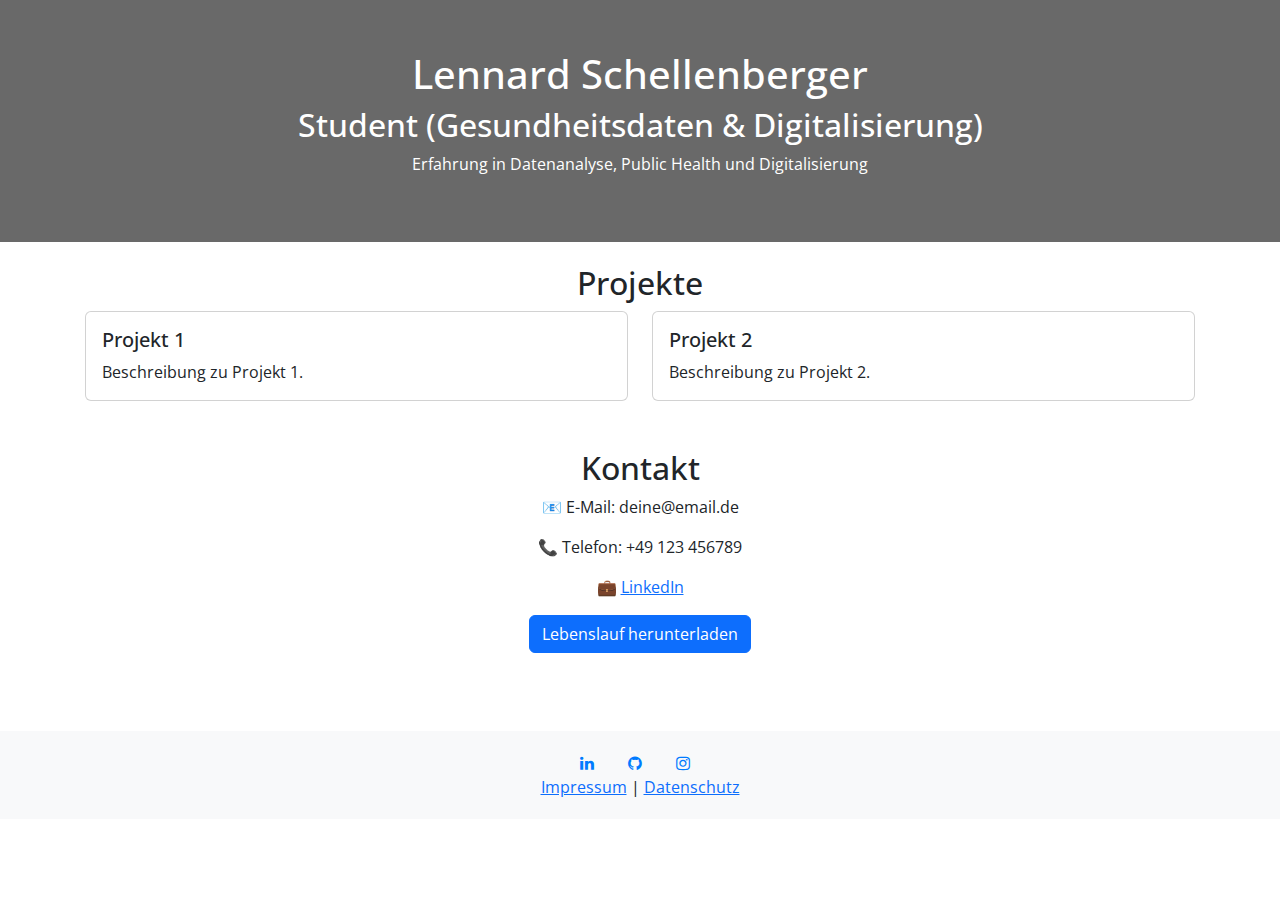
<file: index.html>
<!DOCTYPE html>
<html lang="de">

<head>
  <meta charset="UTF-8">
  <meta name="viewport" content="width=device-width, initial-scale=1">
  <title>Lennard Schellenberger</title>
  <meta name="keywords" content="HTML, CSS, Bootstrap">
  <meta name="description" content="Website über Lennard Schellenberger">
  <meta name="author" content="Lennard Schellenberger">
  <link rel="stylesheet" href="https://cdn.jsdelivr.net/npm/bootstrap@5.3.2/dist/css/bootstrap.min.css">
  <link rel="stylesheet" href="https://cdnjs.cloudflare.com/ajax/libs/font-awesome/4.7.0/css/font-awesome.min.css">
  <link href="https://fonts.googleapis.com/css2?family=Open+Sans:wght@300;400;600&display=swap" rel="stylesheet">
  <link rel="stylesheet" href="styles/index.css">
</head>

<body>
  <!-- Navigation -->
  <nav class="navbar navbar-expand-lg navbar-dark bg-dark">
    <div class="container">
      <a class="navbar-brand" href="#">Lennard Schellenberger</a>
      <button class="navbar-toggler" type="button" data-bs-toggle="collapse" data-bs-target="#navbarNav">
        <span class="navbar-toggler-icon"></span>
      </button>
      <div class="collapse navbar-collapse" id="navbarNav">
        <ul class="navbar-nav ms-auto">
          <li class="nav-item"><a class="nav-link" href="#skills">Kenntnisse</a></li>
          <li class="nav-item"><a class="nav-link" href="#projects">Projekte</a></li>
          <li class="nav-item"><a class="nav-link" href="#contact">Kontakt</a></li>
        </ul>
      </div>
    </div>
  </nav>

  <!-- Header -->
  <header>
    <!-- <img src=data\lennardschellenberger-weitbild.jpg alt="Lennard Schellenberger Profilbild" style="width: 100%"> -->
    <h1>Lennard Schellenberger</h1>
    <h2>Student (Gesundheitsdaten & Digitalisierung)</h2>
    <p>Erfahrung in Datenanalyse, Public Health und Digitalisierung</p>
  </header>

  <!-- main content -->
  <div class="container">
    <section id="skills" class="mb-5">
      <h2 class="text-center">Kenntnisse</h2>
      <div class="row text-center">
        <div class="col-md-4">🔹 HTML</div>
        <div class="col-md-4">🔹 CSS</div>
        <div class="col-md-4">🔹 Erste Hilfe</div>
      </div>
    </section>

    <section id="projects" class="mb-5">
      <h2 class="text-center">Projekte</h2>
      <div class="row">
        <div class="col-md-6">
          <div class="card">
            <div class="card-body">
              <h5 class="card-title">Projekt 1</h5>
              <p class="card-text">Beschreibung zu Projekt 1.</p>
            </div>
          </div>
        </div>
        <div class="col-md-6">
          <div class="card">
            <div class="card-body">
              <h5 class="card-title">Projekt 2</h5>
              <p class="card-text">Beschreibung zu Projekt 2.</p>
            </div>
          </div>
        </div>
      </div>
    </section>

    <section id="contact" class="mb-5">
      <h2 class="text-center">Kontakt</h2>
      <p class="text-center">📧 E-Mail: deine@email.de</p>
      <p class="text-center">📞 Telefon: +49 123 456789</p>
      <p class="text-center">💼 <a href="https://www.linkedin.com/in/lennardschellenberger/">LinkedIn</a></p>
      <div class="text-center">
        <a href="dein-lebenslauf.pdf" class="btn btn-primary" download>Lebenslauf herunterladen</a>
      </div>
    </section>
  </div>

  <!-- Footer -->
  <footer>
    <a href="https://www.linkedin.com/in/lennard-schellenberger-0604a9241/" class="fa fa-linkedin social-media"></a>
    <a href="https://github.com/lennardschellenberger" class="fa fa-github social-media"></a>
    <a href="https://www.instagram.com/lennard_schellenberger/" class="fa fa-instagram social-media"></a>
    <br>
    <a href="./pages/impressum.html">Impressum</a> | <a href="./pages/datenschutz.html">Datenschutz</a>
  </footer>

  <script src="https://cdn.jsdelivr.net/npm/bootstrap@5.3.2/dist/js/bootstrap.bundle.min.js"></script>
</body>

</html>
</file>
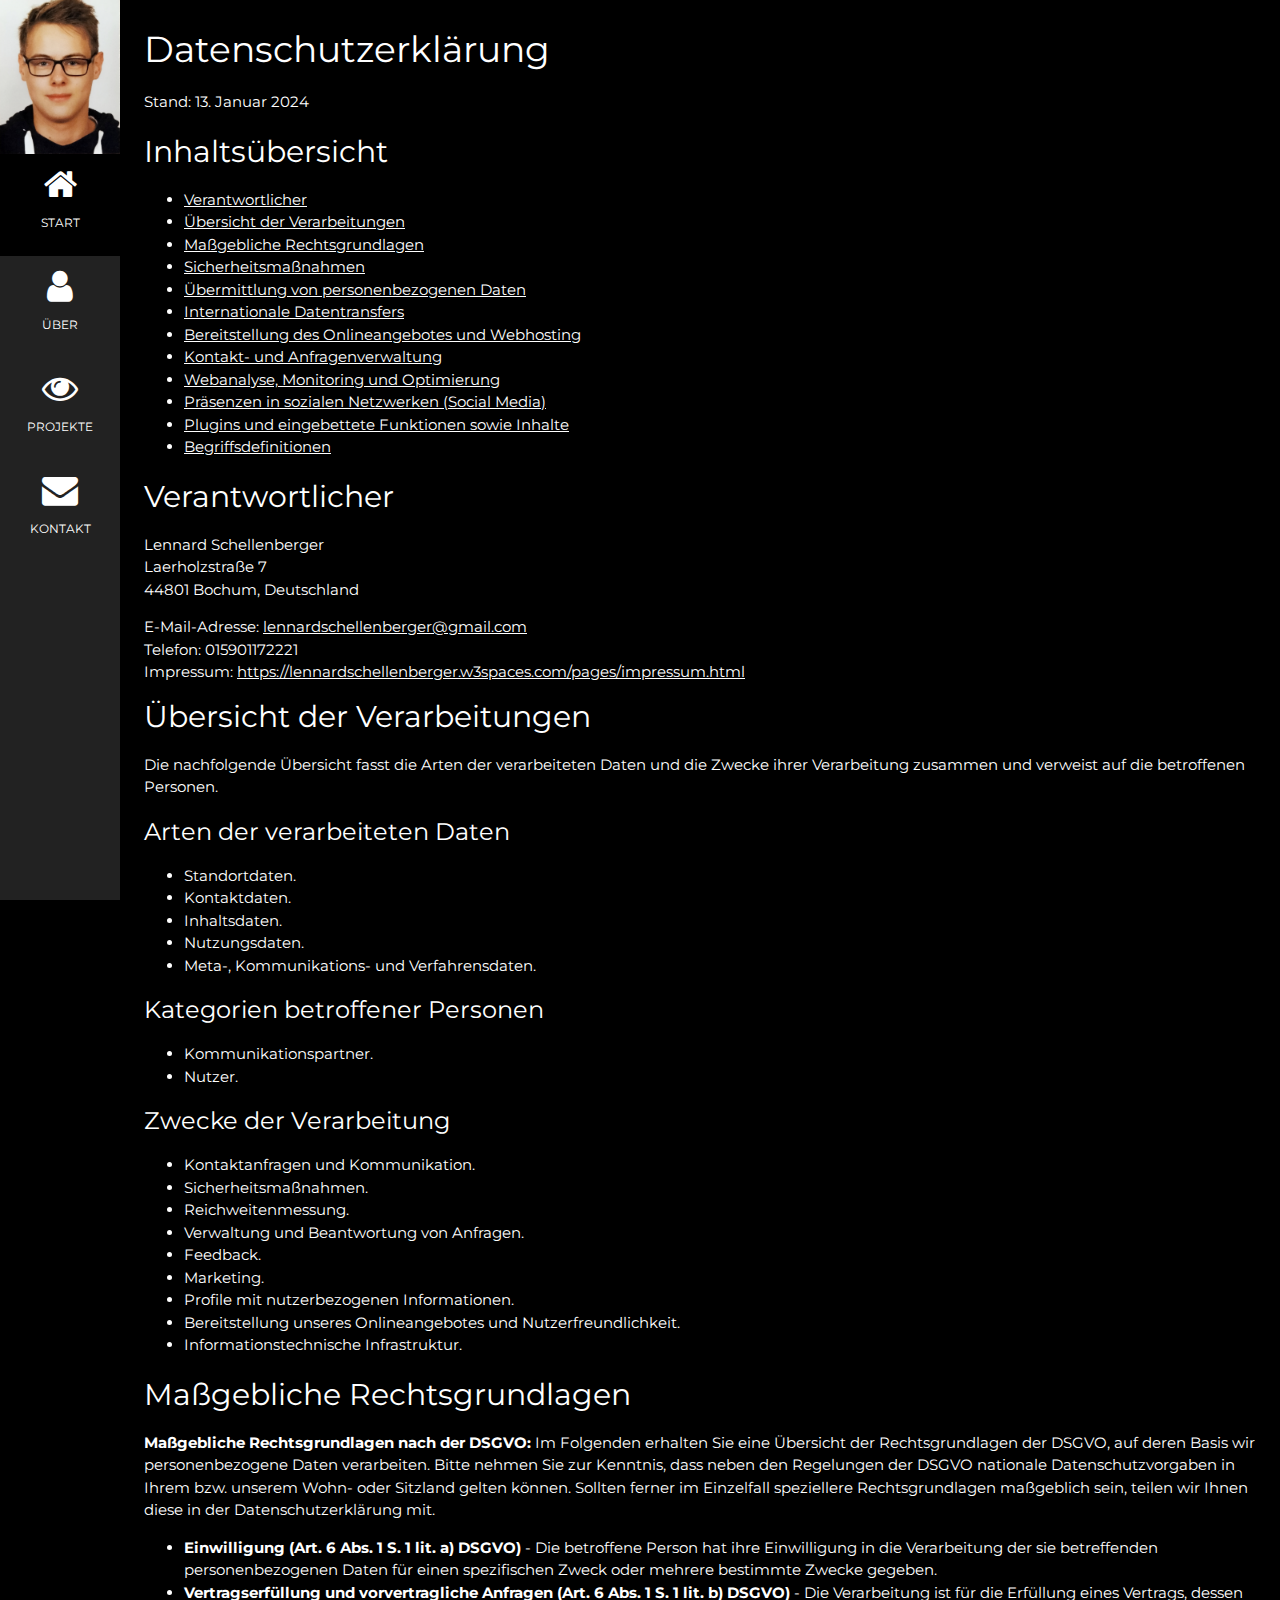
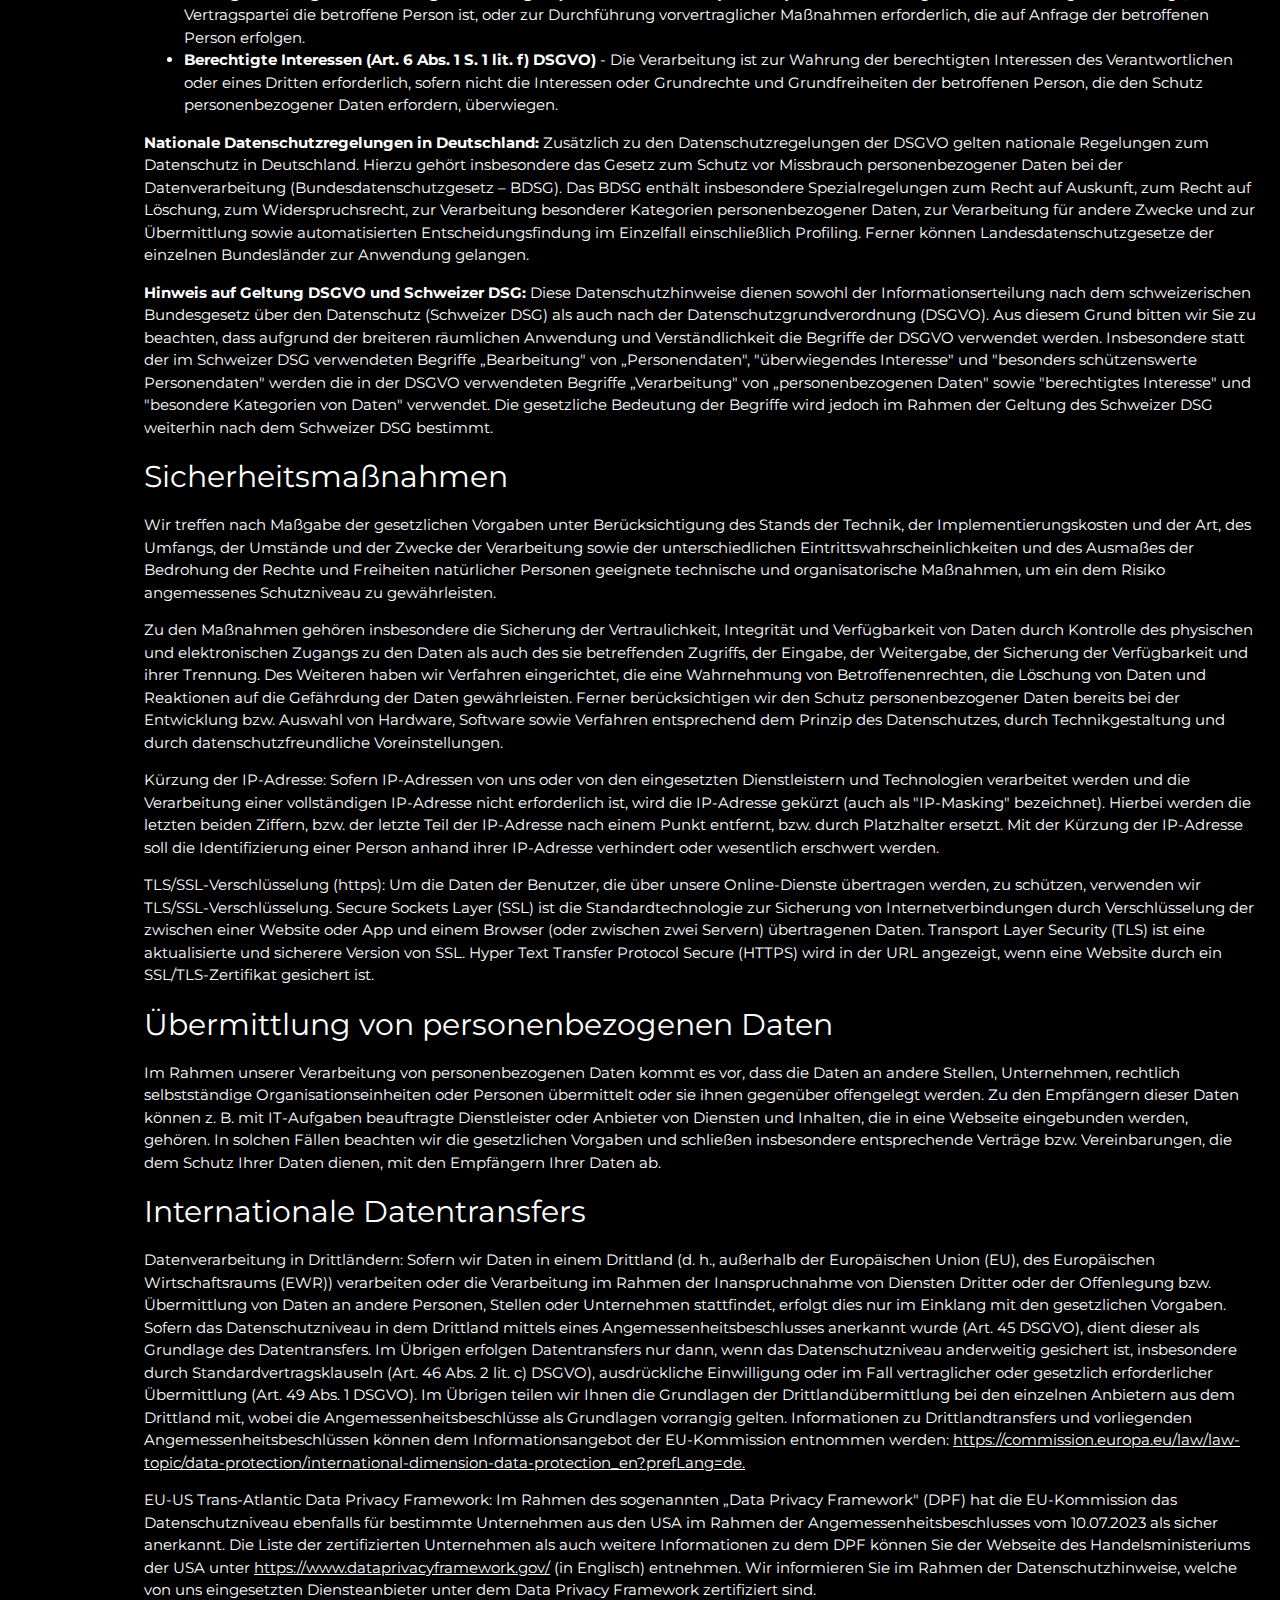
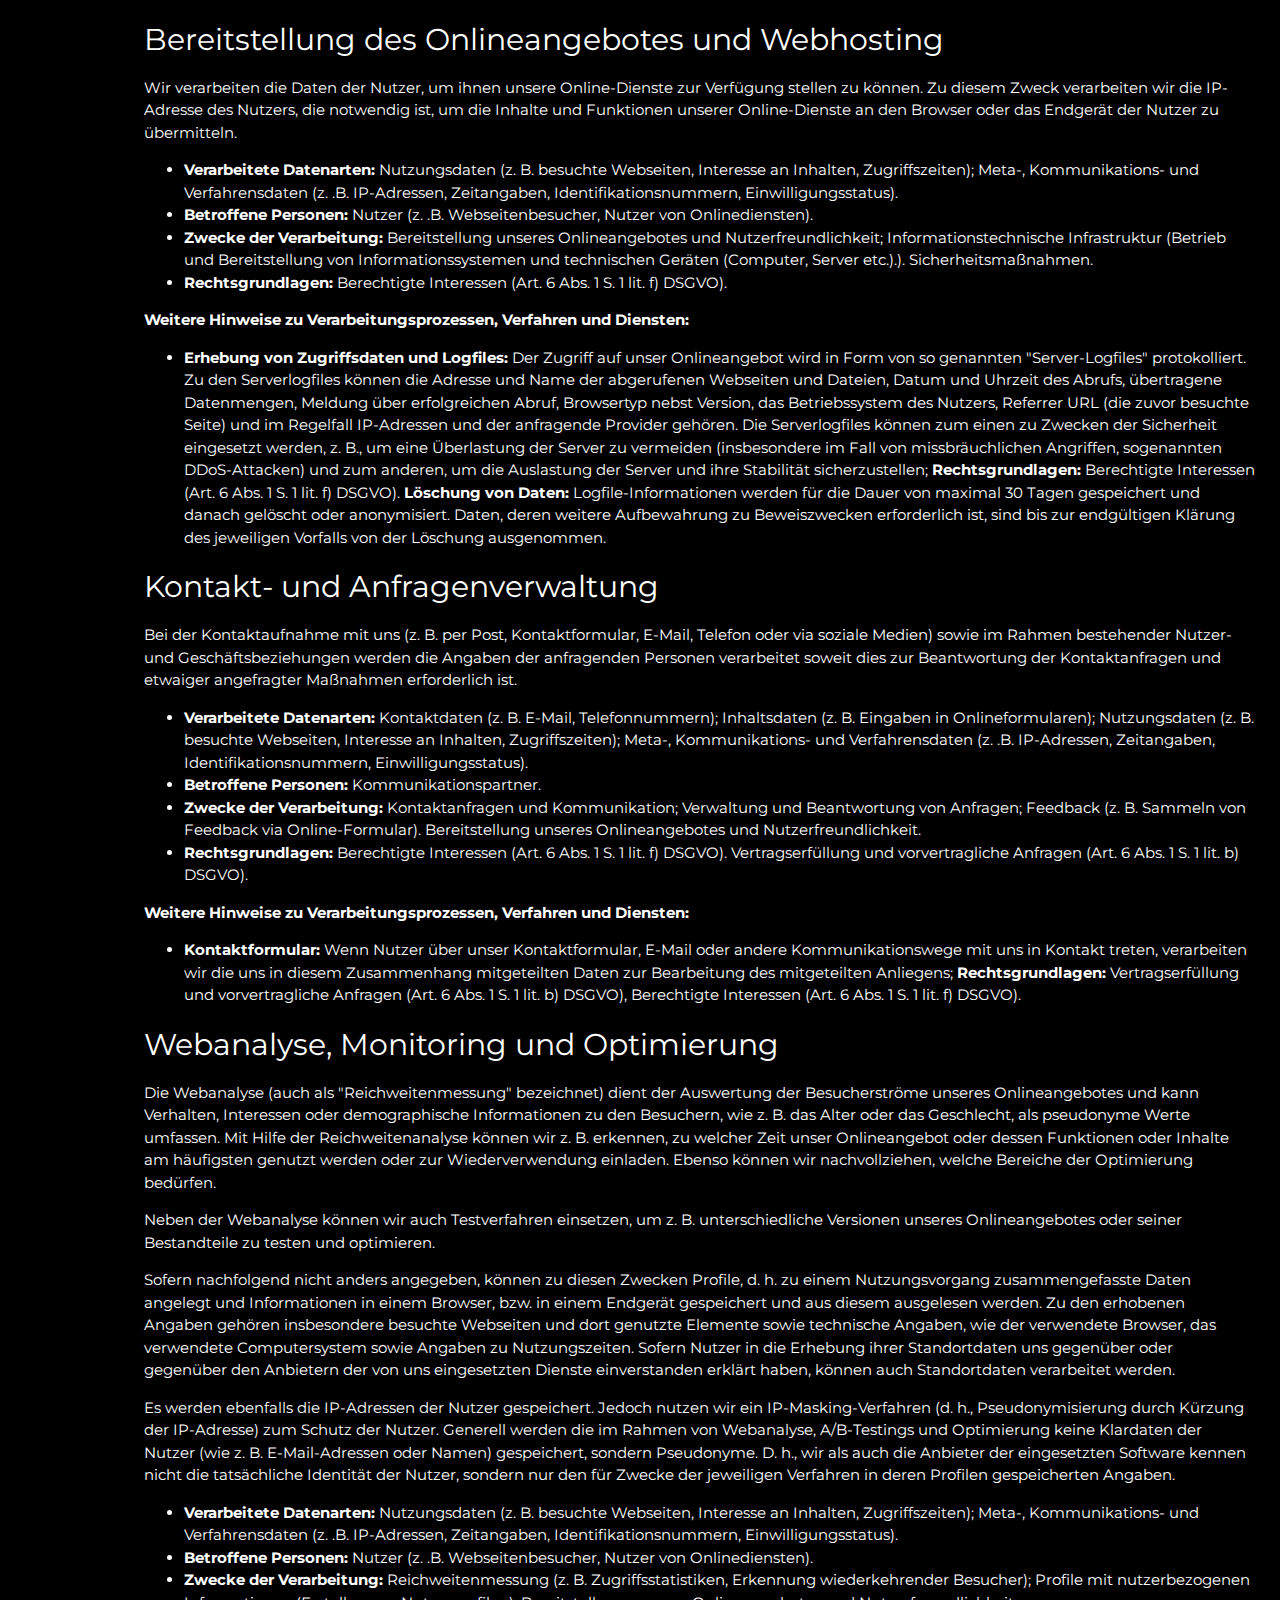
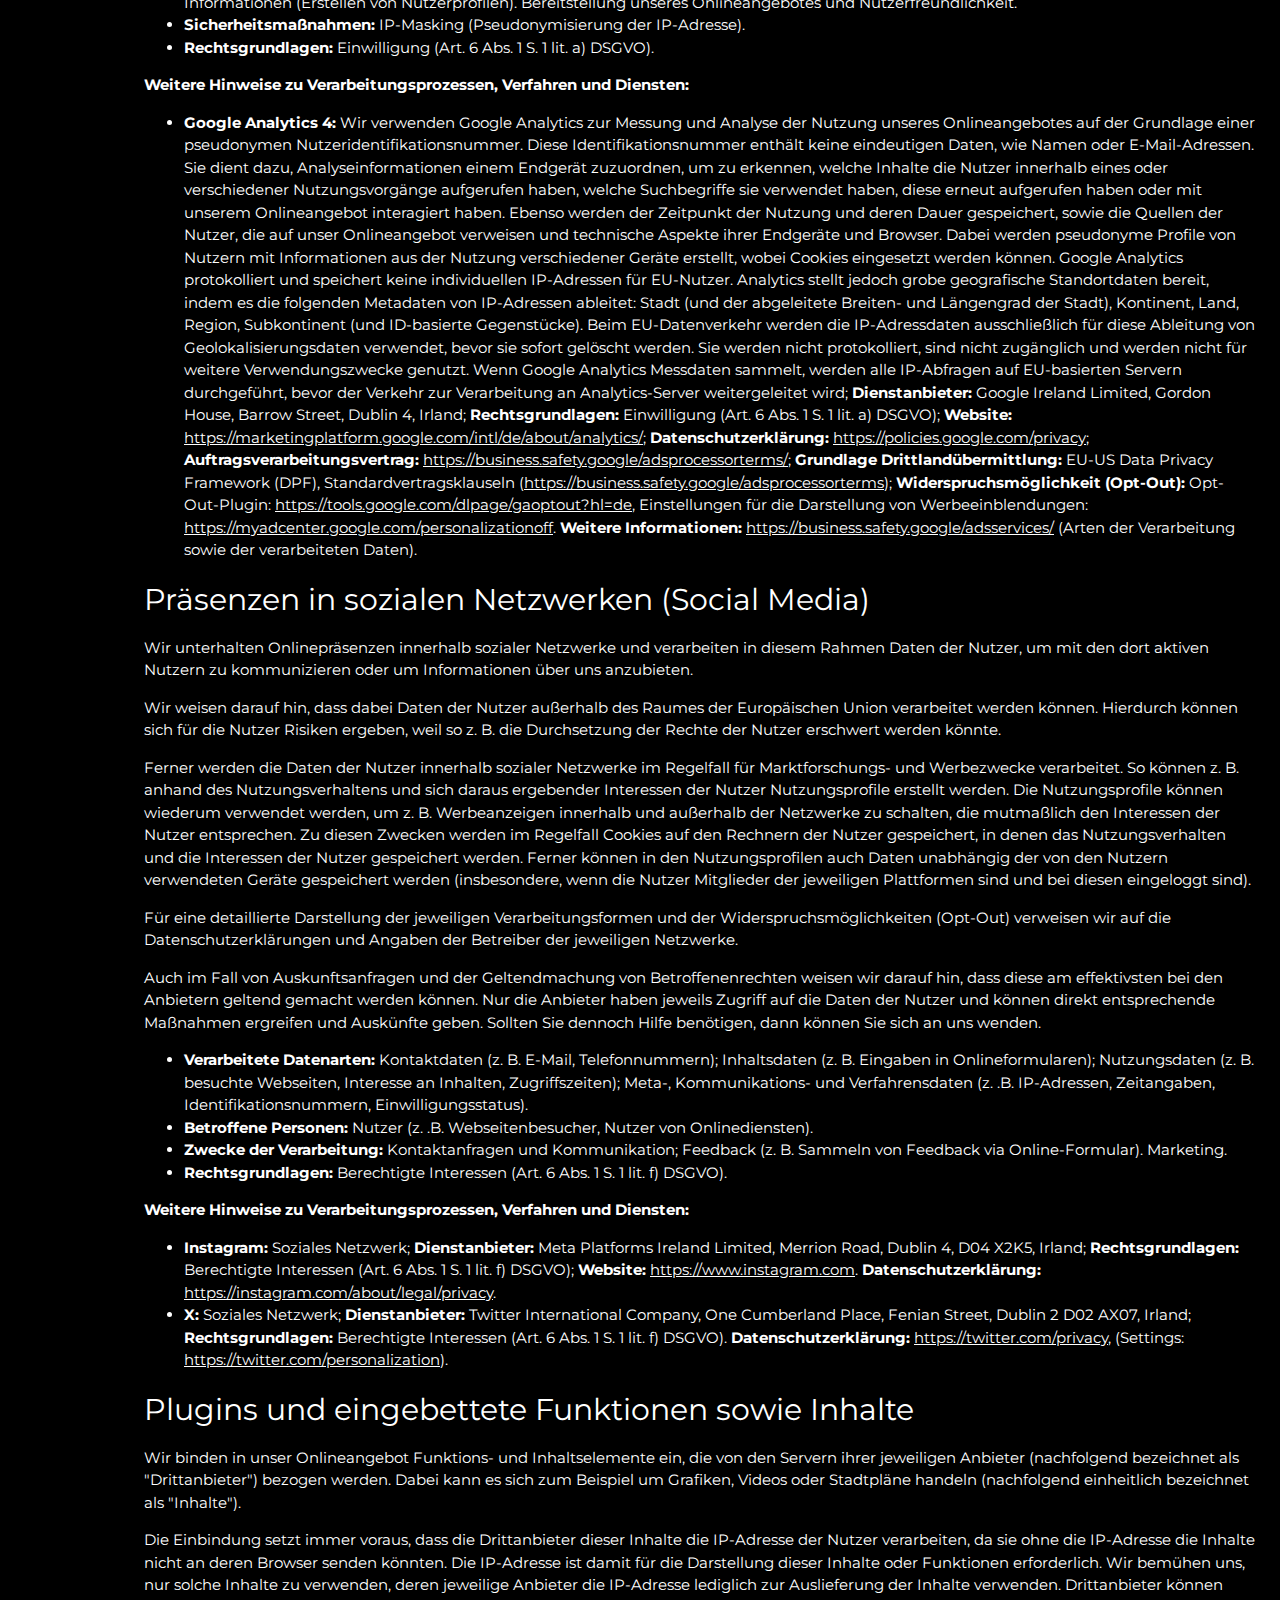
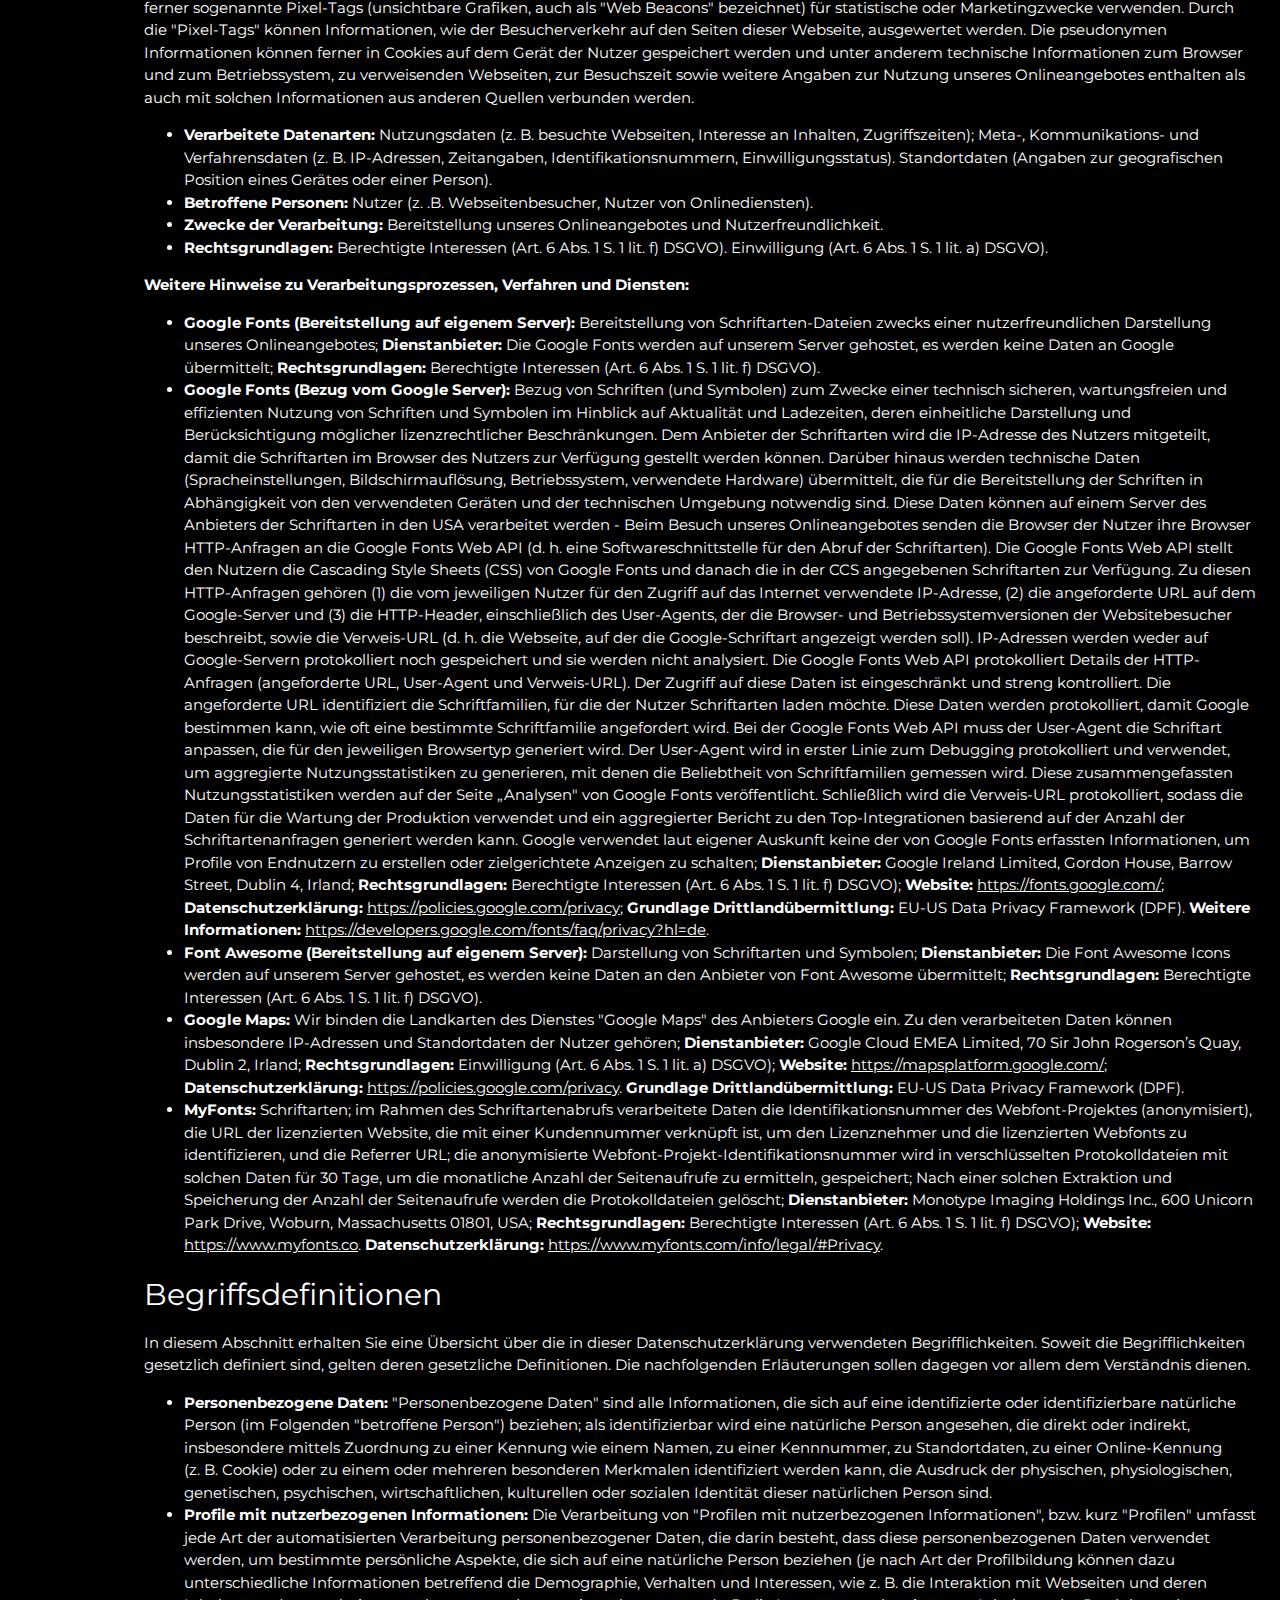
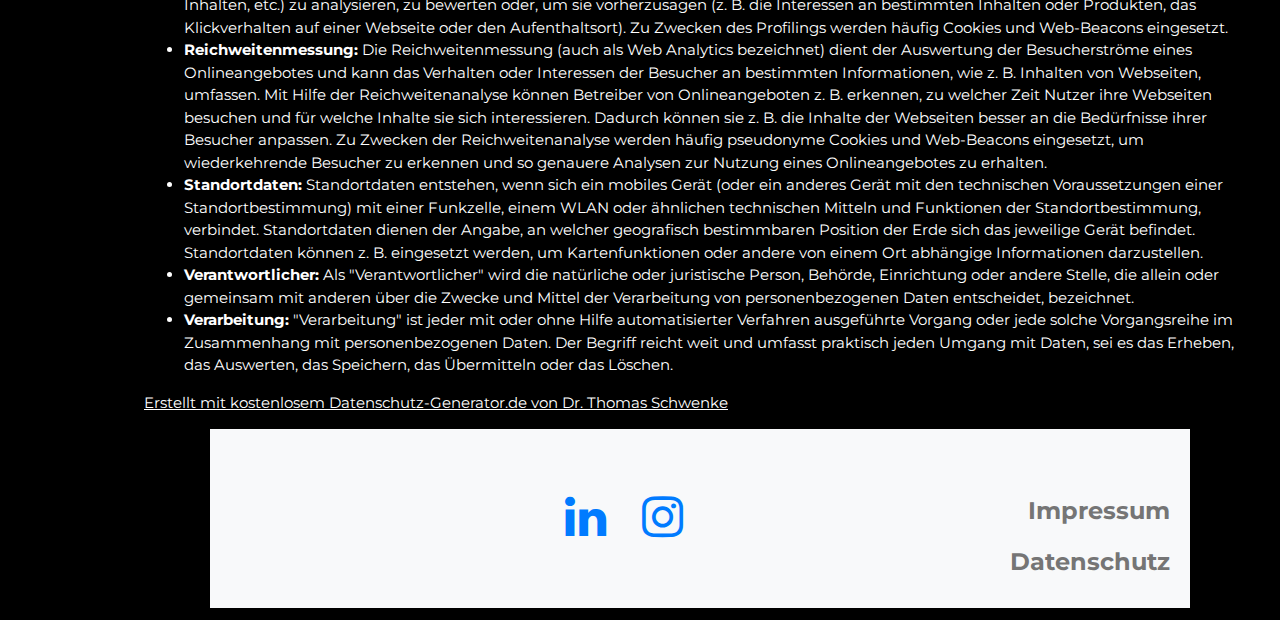
<file: datenschutz.html>
<!DOCTYPE html>
<html>
  <head>
    <title>Lennard Schellenberger</title>
    <meta charset="UTF-8">
    <meta name="viewport" content="width=device-width, initial-scale=1">
    <link rel="stylesheet" href="./styles/index.css">
    <link rel="stylesheet" href="https://www.w3schools.com/w3css/4/w3.css">
    <link rel="stylesheet" href="https://fonts.googleapis.com/css?family=Montserrat">
    <link rel="stylesheet" href="https://cdnjs.cloudflare.com/ajax/libs/font-awesome/4.7.0/css/font-awesome.min.css">
    <script src="./scripts/index.js"></script>
    <style>
    body, h1,h2,h3,h4,h5,h6 {font-family: "Montserrat", sans-serif}
    .w3-row-padding img {margin-bottom: 12px}
    /* Set the width of the sidebar to 120px */
    .w3-sidebar {width: 120px;background: #222;}
    /* Add a left margin to the "page content" that matches the width of the sidebar (120px) */
    #main {margin-left: 120px}
    /* Remove margins from "page content" on small screens */
    @media only screen and (max-width: 600px) {#main {margin-left: 0}}
    </style>
  </head>

  <body class="w3-black">
    <!-- Icon Bar (Sidebar - hidden on small screens) -->
    <nav class="w3-sidebar w3-bar-block w3-small w3-hide-small w3-center">
      <!-- Avatar image in top left corner -->
      <img src="../data/lennardschellenberger.jpg" style="width:100%">
      <a href="../index.html#" class="w3-bar-item w3-button w3-padding-large w3-black">
        <i class="fa fa-home w3-xxlarge"></i>
        <p>START</p>
      </a>
      <a href="../index.html#ueber" class="w3-bar-item w3-button w3-padding-large w3-hover-black">
        <i class="fa fa-user w3-xxlarge"></i>
        <p>ÜBER</p>
      </a>
      <a href="../index.html#projekte" class="w3-bar-item w3-button w3-padding-large w3-hover-black">
        <i class="fa fa-eye w3-xxlarge"></i>
        <p>PROJEKTE</p>
      </a>
      <a href="../index.html#kontakt" class="w3-bar-item w3-button w3-padding-large w3-hover-black">
        <i class="fa fa-envelope w3-xxlarge"></i>
        <p>KONTAKT</p>
      </a>
      <!-- <img src="qr-code.png" alt="QR Code" title="lennardschellenberger.w3spaces.com" class="qr-code"> -->
    </nav>

    <!-- Navbar on small screens (Hidden on medium and large screens) -->
    <div class="w3-top w3-hide-large w3-hide-medium" id="myNavbar">
      <div class="w3-bar w3-black w3-opacity w3-hover-opacity-off w3-center w3-small">
        <a href="../index.html#" class="w3-bar-item w3-button" style="width:25% !important">START</a>
        <a href="../index.html#ueber" class="w3-bar-item w3-button" style="width:25% !important">ÜBER</a>
        <a href="../index.html#projekte" class="w3-bar-item w3-button" style="width:25% !important">PROJEKTE</a>
        <a href="../index.html#kontakt" class="w3-bar-item w3-button" style="width:25% !important">KONTAKT</a>
      </div>
    </div>

    <!-- Page Content -->
    <div class="w3-padding-large" id="main">
      <!-- Header/Home -->
        <h1>Datenschutzerklärung</h1>
        <p>Stand: 13. Januar 2024</p>

        <h2>Inhaltsübersicht</h2>
        <ul class="index">
            <li><a class="index-link" href="#m3">Verantwortlicher</a></li>
            <li><a class="index-link" href="#mOverview">Übersicht der Verarbeitungen</a></li>
            <li><a class="index-link" href="#m2427">Maßgebliche Rechtsgrundlagen</a></li>
            <li><a class="index-link" href="#m27">Sicherheitsmaßnahmen</a></li>
            <li><a class="index-link" href="#m25">Übermittlung von personenbezogenen Daten</a></li>
            <li><a class="index-link" href="#m24">Internationale Datentransfers</a></li>
            <li><a class="index-link" href="#m225">Bereitstellung des Onlineangebotes und Webhosting</a></li>
            <li><a class="index-link" href="#m182">Kontakt- und Anfragenverwaltung</a></li>
            <li><a class="index-link" href="#m263">Webanalyse, Monitoring und Optimierung</a></li>
            <li><a class="index-link" href="#m136">Präsenzen in sozialen Netzwerken (Social Media)</a></li>
            <li><a class="index-link" href="#m328">Plugins und eingebettete Funktionen sowie Inhalte</a></li>
            <li><a class="index-link" href="#m42">Begriffsdefinitionen</a></li>
        </ul>

        <h2 id="m3">Verantwortlicher</h2>
        <p> 
            Lennard Schellenberger<br>
            Laerholzstraße 7<br>
            44801 Bochum, Deutschland
        </p>
        E-Mail-Adresse: <a href="mailto:lennardschellenberger@gmail.com">lennardschellenberger@gmail.com</a><br>
        Telefon: 015901172221<br>
        Impressum: <a href="https://lennardschellenberger.w3spaces.com/pages/impressum.html" target="_blank">https://lennardschellenberger.w3spaces.com/pages/impressum.html</a>

        <h2 id="mOverview">Übersicht der Verarbeitungen</h2>
        <p>Die nachfolgende Übersicht fasst die Arten der verarbeiteten Daten und die Zwecke ihrer Verarbeitung zusammen und verweist auf die betroffenen Personen.</p>
        
        <h3>Arten der verarbeiteten Daten</h3>
        <ul>
            <li>Standortdaten.</li>
            <li>Kontaktdaten.</li>
            <li>Inhaltsdaten.</li>
            <li>Nutzungsdaten.</li>
            <li>Meta-, Kommunikations- und Verfahrensdaten.</li>
        </ul>
        
        <h3>Kategorien betroffener Personen</h3>
        <ul>
            <li>Kommunikationspartner.</li>
            <li>Nutzer.</li></ul>
        <h3>Zwecke der Verarbeitung</h3>
        <ul>
            <li>Kontaktanfragen und Kommunikation.</li>
            <li>Sicherheitsmaßnahmen.</li>
            <li>Reichweitenmessung.</li>
            <li>Verwaltung und Beantwortung von Anfragen.</li>
            <li>Feedback.</li>
            <li>Marketing.</li>
            <li>Profile mit nutzerbezogenen Informationen.</li>
            <li>Bereitstellung unseres Onlineangebotes und Nutzerfreundlichkeit.</li>
            <li>Informationstechnische Infrastruktur.</li>
        </ul>
        
        <h2 id="m2427">Maßgebliche Rechtsgrundlagen</h2>
        <p><strong>Maßgebliche Rechtsgrundlagen nach der DSGVO: </strong>Im Folgenden erhalten Sie eine Übersicht der Rechtsgrundlagen der DSGVO, auf deren Basis wir personenbezogene Daten verarbeiten. Bitte nehmen Sie zur Kenntnis, dass neben den Regelungen der DSGVO nationale Datenschutzvorgaben in Ihrem bzw. unserem Wohn- oder Sitzland gelten können. Sollten ferner im Einzelfall speziellere Rechtsgrundlagen maßgeblich sein, teilen wir Ihnen diese in der Datenschutzerklärung mit.</p>
        <ul>
            <li><strong>Einwilligung (Art. 6 Abs. 1 S. 1 lit. a) DSGVO)</strong> - Die betroffene Person hat ihre Einwilligung in die Verarbeitung der sie betreffenden personenbezogenen Daten für einen spezifischen Zweck oder mehrere bestimmte Zwecke gegeben.</li>
            <li><strong>Vertragserfüllung und vorvertragliche Anfragen (Art. 6 Abs. 1 S. 1 lit. b) DSGVO)</strong> - Die Verarbeitung ist für die Erfüllung eines Vertrags, dessen Vertragspartei die betroffene Person ist, oder zur Durchführung vorvertraglicher Maßnahmen erforderlich, die auf Anfrage der betroffenen Person erfolgen.</li>
            <li><strong>Berechtigte Interessen (Art. 6 Abs. 1 S. 1 lit. f) DSGVO)</strong> - Die Verarbeitung ist zur Wahrung der berechtigten Interessen des Verantwortlichen oder eines Dritten erforderlich, sofern nicht die Interessen oder Grundrechte und Grundfreiheiten der betroffenen Person, die den Schutz personenbezogener Daten erfordern, überwiegen.</li>
        </ul>
        <p><strong>Nationale Datenschutzregelungen in Deutschland: </strong>Zusätzlich zu den Datenschutzregelungen der DSGVO gelten nationale Regelungen zum Datenschutz in Deutschland. Hierzu gehört insbesondere das Gesetz zum Schutz vor Missbrauch personenbezogener Daten bei der Datenverarbeitung (Bundesdatenschutzgesetz – BDSG). Das BDSG enthält insbesondere Spezialregelungen zum Recht auf Auskunft, zum Recht auf Löschung, zum Widerspruchsrecht, zur Verarbeitung besonderer Kategorien personenbezogener Daten, zur Verarbeitung für andere Zwecke und zur Übermittlung sowie automatisierten Entscheidungsfindung im Einzelfall einschließlich Profiling. Ferner können Landesdatenschutzgesetze der einzelnen Bundesländer zur Anwendung gelangen.</p>
        <p><strong>Hinweis auf Geltung DSGVO und Schweizer DSG: </strong>Diese Datenschutzhinweise dienen sowohl der Informationserteilung nach dem schweizerischen Bundesgesetz über den Datenschutz (Schweizer DSG) als auch nach der Datenschutzgrundverordnung (DSGVO). Aus diesem Grund bitten wir Sie zu beachten, dass aufgrund der breiteren räumlichen Anwendung und Verständlichkeit die Begriffe der DSGVO verwendet werden. Insbesondere statt der im Schweizer DSG verwendeten Begriffe „Bearbeitung" von „Personendaten", "überwiegendes Interesse" und "besonders schützenswerte Personendaten" werden die in der DSGVO verwendeten Begriffe „Verarbeitung" von „personenbezogenen Daten" sowie "berechtigtes Interesse" und "besondere Kategorien von Daten" verwendet. Die gesetzliche Bedeutung der Begriffe wird jedoch im Rahmen der Geltung des Schweizer DSG weiterhin nach dem Schweizer DSG bestimmt.</p>

        <h2 id="m27">Sicherheitsmaßnahmen</h2>
        <p>Wir treffen nach Maßgabe der gesetzlichen Vorgaben unter Berücksichtigung des Stands der Technik, der Implementierungskosten und der Art, des Umfangs, der Umstände und der Zwecke der Verarbeitung sowie der unterschiedlichen Eintrittswahrscheinlichkeiten und des Ausmaßes der Bedrohung der Rechte und Freiheiten natürlicher Personen geeignete technische und organisatorische Maßnahmen, um ein dem Risiko angemessenes Schutzniveau zu gewährleisten.</p>
        <p>Zu den Maßnahmen gehören insbesondere die Sicherung der Vertraulichkeit, Integrität und Verfügbarkeit von Daten durch Kontrolle des physischen und elektronischen Zugangs zu den Daten als auch des sie betreffenden Zugriffs, der Eingabe, der Weitergabe, der Sicherung der Verfügbarkeit und ihrer Trennung. Des Weiteren haben wir Verfahren eingerichtet, die eine Wahrnehmung von Betroffenenrechten, die Löschung von Daten und Reaktionen auf die Gefährdung der Daten gewährleisten. Ferner berücksichtigen wir den Schutz personenbezogener Daten bereits bei der Entwicklung bzw. Auswahl von Hardware, Software sowie Verfahren entsprechend dem Prinzip des Datenschutzes, durch Technikgestaltung und durch datenschutzfreundliche Voreinstellungen.</p>
        <p>Kürzung der IP-Adresse: Sofern IP-Adressen von uns oder von den eingesetzten Dienstleistern und Technologien verarbeitet werden und die Verarbeitung einer vollständigen IP-Adresse nicht erforderlich ist, wird die IP-Adresse gekürzt (auch als "IP-Masking" bezeichnet). Hierbei werden die letzten beiden Ziffern, bzw. der letzte Teil der IP-Adresse nach einem Punkt entfernt, bzw. durch Platzhalter ersetzt. Mit der Kürzung der IP-Adresse soll die Identifizierung einer Person anhand ihrer IP-Adresse verhindert oder wesentlich erschwert werden.</p>
        <p>TLS/SSL-Verschlüsselung (https): Um die Daten der Benutzer, die über unsere Online-Dienste übertragen werden, zu schützen, verwenden wir TLS/SSL-Verschlüsselung. Secure Sockets Layer (SSL) ist die Standardtechnologie zur Sicherung von Internetverbindungen durch Verschlüsselung der zwischen einer Website oder App und einem Browser (oder zwischen zwei Servern) übertragenen Daten. Transport Layer Security (TLS) ist eine aktualisierte und sicherere Version von SSL. Hyper Text Transfer Protocol Secure (HTTPS) wird in der URL angezeigt, wenn eine Website durch ein SSL/TLS-Zertifikat gesichert ist.</p>

        <h2 id="m25">Übermittlung von personenbezogenen Daten</h2>
        <p>Im Rahmen unserer Verarbeitung von personenbezogenen Daten kommt es vor, dass die Daten an andere Stellen, Unternehmen, rechtlich selbstständige Organisationseinheiten oder Personen übermittelt oder sie ihnen gegenüber offengelegt werden. Zu den Empfängern dieser Daten können z. B. mit IT-Aufgaben beauftragte Dienstleister oder Anbieter von Diensten und Inhalten, die in eine Webseite eingebunden werden, gehören. In solchen Fällen beachten wir die gesetzlichen Vorgaben und schließen insbesondere entsprechende Verträge bzw. Vereinbarungen, die dem Schutz Ihrer Daten dienen, mit den Empfängern Ihrer Daten ab.</p>

        <h2 id="m24">Internationale Datentransfers</h2><p>Datenverarbeitung in Drittländern: Sofern wir Daten in einem Drittland (d. h., außerhalb der Europäischen Union (EU), des Europäischen Wirtschaftsraums (EWR)) verarbeiten oder die Verarbeitung im Rahmen der Inanspruchnahme von Diensten Dritter oder der Offenlegung bzw. Übermittlung von Daten an andere Personen, Stellen oder Unternehmen stattfindet, erfolgt dies nur im Einklang mit den gesetzlichen Vorgaben. Sofern das Datenschutzniveau in dem Drittland mittels eines Angemessenheitsbeschlusses anerkannt wurde (Art. 45 DSGVO), dient dieser als Grundlage des Datentransfers. Im Übrigen erfolgen Datentransfers nur dann, wenn das Datenschutzniveau anderweitig gesichert ist, insbesondere durch Standardvertragsklauseln (Art. 46 Abs. 2 lit. c) DSGVO), ausdrückliche Einwilligung oder im Fall vertraglicher oder gesetzlich erforderlicher Übermittlung (Art. 49 Abs. 1 DSGVO). Im Übrigen teilen wir Ihnen die Grundlagen der Drittlandübermittlung bei den einzelnen Anbietern aus dem Drittland mit, wobei die Angemessenheitsbeschlüsse als Grundlagen vorrangig gelten. Informationen zu Drittlandtransfers und vorliegenden Angemessenheitsbeschlüssen können dem Informationsangebot der EU-Kommission entnommen werden: <a href="https://commission.europa.eu/law/law-topic/data-protection/international-dimension-data-protection_en?prefLang=de" target="_blank">https://commission.europa.eu/law/law-topic/data-protection/international-dimension-data-protection_en?prefLang=de.</a></p>
        <p>EU-US Trans-Atlantic Data Privacy Framework: Im Rahmen des sogenannten „Data Privacy Framework" (DPF) hat die EU-Kommission das Datenschutzniveau ebenfalls für bestimmte Unternehmen aus den USA im Rahmen der Angemessenheitsbeschlusses vom 10.07.2023 als sicher anerkannt. Die Liste der zertifizierten Unternehmen als auch weitere Informationen zu dem DPF können Sie der Webseite des Handelsministeriums der USA unter <a href="https://www.dataprivacyframework.gov/" target="_blank">https://www.dataprivacyframework.gov/</a> (in Englisch) entnehmen. Wir informieren Sie im Rahmen der Datenschutzhinweise, welche von uns eingesetzten Diensteanbieter unter dem Data Privacy Framework zertifiziert sind.</p>

        <h2 id="m225">Bereitstellung des Onlineangebotes und Webhosting</h2>
        <p>Wir verarbeiten die Daten der Nutzer, um ihnen unsere Online-Dienste zur Verfügung stellen zu können. Zu diesem Zweck verarbeiten wir die IP-Adresse des Nutzers, die notwendig ist, um die Inhalte und Funktionen unserer Online-Dienste an den Browser oder das Endgerät der Nutzer zu übermitteln.</p>
        <ul class="m-elements">
            <li><strong>Verarbeitete Datenarten:</strong> Nutzungsdaten (z. B. besuchte Webseiten, Interesse an Inhalten, Zugriffszeiten); Meta-, Kommunikations- und Verfahrensdaten (z. .B. IP-Adressen, Zeitangaben, Identifikationsnummern, Einwilligungsstatus).</li>
            <li><strong>Betroffene Personen:</strong> Nutzer (z. .B. Webseitenbesucher, Nutzer von Onlinediensten).</li>
            <li><strong>Zwecke der Verarbeitung:</strong> Bereitstellung unseres Onlineangebotes und Nutzerfreundlichkeit; Informationstechnische Infrastruktur (Betrieb und Bereitstellung von Informationssystemen und technischen Geräten (Computer, Server etc.).). Sicherheitsmaßnahmen.</li>
            <li class=""><strong>Rechtsgrundlagen:</strong> Berechtigte Interessen (Art. 6 Abs. 1 S. 1 lit. f) DSGVO).</li>
        </ul><p><strong>Weitere Hinweise zu Verarbeitungsprozessen, Verfahren und Diensten:</strong></p><ul class="m-elements">
            <li><strong>Erhebung von Zugriffsdaten und Logfiles: </strong>Der Zugriff auf unser Onlineangebot wird in Form von so genannten "Server-Logfiles" protokolliert. Zu den Serverlogfiles können die Adresse und Name der abgerufenen Webseiten und Dateien, Datum und Uhrzeit des Abrufs, übertragene Datenmengen, Meldung über erfolgreichen Abruf, Browsertyp nebst Version, das Betriebssystem des Nutzers, Referrer URL (die zuvor besuchte Seite) und im Regelfall IP-Adressen und der anfragende Provider gehören. Die Serverlogfiles können zum einen zu Zwecken der Sicherheit eingesetzt werden, z. B., um eine Überlastung der Server zu vermeiden (insbesondere im Fall von missbräuchlichen Angriffen, sogenannten DDoS-Attacken) und zum anderen, um die Auslastung der Server und ihre Stabilität sicherzustellen; <span class=""><strong>Rechtsgrundlagen:</strong> Berechtigte Interessen (Art. 6 Abs. 1 S. 1 lit. f) DSGVO). </span><strong>Löschung von Daten:</strong> Logfile-Informationen werden für die Dauer von maximal 30 Tagen gespeichert und danach gelöscht oder anonymisiert. Daten, deren weitere Aufbewahrung zu Beweiszwecken erforderlich ist, sind bis zur endgültigen Klärung des jeweiligen Vorfalls von der Löschung ausgenommen.</li>
        </ul>

        <h2 id="m182">Kontakt- und Anfragenverwaltung</h2>
        <p>Bei der Kontaktaufnahme mit uns (z. B. per Post, Kontaktformular, E-Mail, Telefon oder via soziale Medien) sowie im Rahmen bestehender Nutzer- und Geschäftsbeziehungen werden die Angaben der anfragenden Personen verarbeitet soweit dies zur Beantwortung der Kontaktanfragen und etwaiger angefragter Maßnahmen erforderlich ist.</p>
        <ul class="m-elements">
            <li><strong>Verarbeitete Datenarten:</strong> Kontaktdaten (z. B. E-Mail, Telefonnummern); Inhaltsdaten (z. B. Eingaben in Onlineformularen); Nutzungsdaten (z. B. besuchte Webseiten, Interesse an Inhalten, Zugriffszeiten); Meta-, Kommunikations- und Verfahrensdaten (z. .B. IP-Adressen, Zeitangaben, Identifikationsnummern, Einwilligungsstatus).</li><li><strong>Betroffene Personen:</strong> Kommunikationspartner.</li><li><strong>Zwecke der Verarbeitung:</strong> Kontaktanfragen und Kommunikation; Verwaltung und Beantwortung von Anfragen; Feedback (z. B. Sammeln von Feedback via Online-Formular). Bereitstellung unseres Onlineangebotes und Nutzerfreundlichkeit.</li><li class=""><strong>Rechtsgrundlagen:</strong> Berechtigte Interessen (Art. 6 Abs. 1 S. 1 lit. f) DSGVO). Vertragserfüllung und vorvertragliche Anfragen (Art. 6 Abs. 1 S. 1 lit. b) DSGVO).</li></ul><p><strong>Weitere Hinweise zu Verarbeitungsprozessen, Verfahren und Diensten:</strong></p><ul class="m-elements"><li><strong>Kontaktformular: </strong>Wenn Nutzer über unser Kontaktformular, E-Mail oder andere Kommunikationswege mit uns in Kontakt treten, verarbeiten wir die uns in diesem Zusammenhang mitgeteilten Daten zur Bearbeitung des mitgeteilten Anliegens; <span class=""><strong>Rechtsgrundlagen:</strong> Vertragserfüllung und vorvertragliche Anfragen (Art. 6 Abs. 1 S. 1 lit. b) DSGVO), Berechtigte Interessen (Art. 6 Abs. 1 S. 1 lit. f) DSGVO).</span></li></ul>
        
        <h2 id="m263">Webanalyse, Monitoring und Optimierung</h2><p>Die Webanalyse (auch als "Reichweitenmessung" bezeichnet) dient der Auswertung der Besucherströme unseres Onlineangebotes und kann Verhalten, Interessen oder demographische Informationen zu den Besuchern, wie z. B. das Alter oder das Geschlecht, als pseudonyme Werte umfassen. Mit Hilfe der Reichweitenanalyse können wir z. B. erkennen, zu welcher Zeit unser Onlineangebot oder dessen Funktionen oder Inhalte am häufigsten genutzt werden oder zur Wiederverwendung einladen. Ebenso können wir nachvollziehen, welche Bereiche der Optimierung bedürfen. </p>
        <p>Neben der Webanalyse können wir auch Testverfahren einsetzen, um z. B. unterschiedliche Versionen unseres Onlineangebotes oder seiner Bestandteile zu testen und optimieren.</p>
        <p>Sofern nachfolgend nicht anders angegeben, können zu diesen Zwecken Profile, d. h. zu einem Nutzungsvorgang zusammengefasste Daten angelegt und Informationen in einem Browser, bzw. in einem Endgerät gespeichert und aus diesem ausgelesen werden. Zu den erhobenen Angaben gehören insbesondere besuchte Webseiten und dort genutzte Elemente sowie technische Angaben, wie der verwendete Browser, das verwendete Computersystem sowie Angaben zu Nutzungszeiten. Sofern Nutzer in die Erhebung ihrer Standortdaten uns gegenüber oder gegenüber den Anbietern der von uns eingesetzten Dienste einverstanden erklärt haben, können auch Standortdaten verarbeitet werden.</p>
        <p>Es werden ebenfalls die IP-Adressen der Nutzer gespeichert. Jedoch nutzen wir ein IP-Masking-Verfahren (d. h., Pseudonymisierung durch Kürzung der IP-Adresse) zum Schutz der Nutzer. Generell werden die im Rahmen von Webanalyse, A/B-Testings und Optimierung keine Klardaten der Nutzer (wie z. B. E-Mail-Adressen oder Namen) gespeichert, sondern Pseudonyme. D. h., wir als auch die Anbieter der eingesetzten Software kennen nicht die tatsächliche Identität der Nutzer, sondern nur den für Zwecke der jeweiligen Verfahren in deren Profilen gespeicherten Angaben.</p>
        <ul class="m-elements">
            <li><strong>Verarbeitete Datenarten:</strong> Nutzungsdaten (z. B. besuchte Webseiten, Interesse an Inhalten, Zugriffszeiten); Meta-, Kommunikations- und Verfahrensdaten (z. .B. IP-Adressen, Zeitangaben, Identifikationsnummern, Einwilligungsstatus).</li>
            <li><strong>Betroffene Personen:</strong> Nutzer (z. .B. Webseitenbesucher, Nutzer von Onlinediensten).</li>
            <li><strong>Zwecke der Verarbeitung:</strong> Reichweitenmessung (z. B. Zugriffsstatistiken, Erkennung wiederkehrender Besucher); Profile mit nutzerbezogenen Informationen (Erstellen von Nutzerprofilen). Bereitstellung unseres Onlineangebotes und Nutzerfreundlichkeit.</li>
            <li><strong>Sicherheitsmaßnahmen:</strong> IP-Masking (Pseudonymisierung der IP-Adresse).</li>
            <li class=""><strong>Rechtsgrundlagen:</strong> Einwilligung (Art. 6 Abs. 1 S. 1 lit. a) DSGVO).</li>
        </ul><p><strong>Weitere Hinweise zu Verarbeitungsprozessen, Verfahren und Diensten:</strong></p>
        <ul class="m-elements">
            <li><strong>Google Analytics 4: </strong>Wir verwenden Google Analytics zur Messung und Analyse der Nutzung unseres Onlineangebotes auf der Grundlage einer pseudonymen Nutzeridentifikationsnummer. Diese Identifikationsnummer enthält keine eindeutigen Daten, wie Namen oder E-Mail-Adressen. Sie dient dazu, Analyseinformationen einem Endgerät zuzuordnen, um zu erkennen, welche Inhalte die Nutzer innerhalb eines oder verschiedener Nutzungsvorgänge aufgerufen haben, welche Suchbegriffe sie verwendet haben, diese erneut aufgerufen haben oder mit unserem Onlineangebot interagiert haben. Ebenso werden der Zeitpunkt der Nutzung und deren Dauer gespeichert, sowie die Quellen der Nutzer, die auf unser Onlineangebot verweisen und technische Aspekte ihrer Endgeräte und Browser. Dabei werden pseudonyme Profile von Nutzern mit Informationen aus der Nutzung verschiedener Geräte erstellt, wobei Cookies eingesetzt werden können. Google Analytics protokolliert und speichert keine individuellen IP-Adressen für EU-Nutzer. Analytics stellt jedoch grobe geografische Standortdaten bereit, indem es die folgenden Metadaten von IP-Adressen ableitet: Stadt (und der abgeleitete Breiten- und Längengrad der Stadt), Kontinent, Land, Region, Subkontinent (und ID-basierte Gegenstücke). Beim EU-Datenverkehr werden die IP-Adressdaten ausschließlich für diese Ableitung von Geolokalisierungsdaten verwendet, bevor sie sofort gelöscht werden. Sie werden nicht protokolliert, sind nicht zugänglich und werden nicht für weitere Verwendungszwecke genutzt. Wenn Google Analytics Messdaten sammelt, werden alle IP-Abfragen auf EU-basierten Servern durchgeführt, bevor der Verkehr zur Verarbeitung an Analytics-Server weitergeleitet wird; <strong>Dienstanbieter:</strong> Google Ireland Limited, Gordon House, Barrow Street, Dublin 4, Irland; <span class=""><strong>Rechtsgrundlagen:</strong> Einwilligung (Art. 6 Abs. 1 S. 1 lit. a) DSGVO); </span><strong>Website:</strong> <a href="https://marketingplatform.google.com/intl/de/about/analytics/" target="_blank">https://marketingplatform.google.com/intl/de/about/analytics/</a>; <strong>Datenschutzerklärung:</strong> <a href="https://policies.google.com/privacy" target="_blank">https://policies.google.com/privacy</a>; <strong>Auftragsverarbeitungsvertrag:</strong> <a href="https://business.safety.google/adsprocessorterms/" target="_blank">https://business.safety.google/adsprocessorterms/</a>; <strong>Grundlage Drittlandübermittlung:</strong> <span class=""> EU-US Data Privacy Framework (DPF), </span>Standardvertragsklauseln (<a href="https://business.safety.google/adsprocessorterms" target="_blank">https://business.safety.google/adsprocessorterms</a>); <strong>Widerspruchsmöglichkeit (Opt-Out):</strong> Opt-Out-Plugin: <a href="https://tools.google.com/dlpage/gaoptout?hl=de" target="_blank">https://tools.google.com/dlpage/gaoptout?hl=de</a>,  Einstellungen für die Darstellung von Werbeeinblendungen: <a href="https://myadcenter.google.com/personalizationoff" target="_blank">https://myadcenter.google.com/personalizationoff</a>. <strong>Weitere Informationen:</strong> <a href="https://business.safety.google/adsservices/" target="_blank">https://business.safety.google/adsservices/</a> (Arten der Verarbeitung sowie der verarbeiteten Daten).</li>
        </ul>
        
        <h2 id="m136">Präsenzen in sozialen Netzwerken (Social Media)</h2><p>Wir unterhalten Onlinepräsenzen innerhalb sozialer Netzwerke und verarbeiten in diesem Rahmen Daten der Nutzer, um mit den dort aktiven Nutzern zu kommunizieren oder um Informationen über uns anzubieten.</p>
        <p>Wir weisen darauf hin, dass dabei Daten der Nutzer außerhalb des Raumes der Europäischen Union verarbeitet werden können. Hierdurch können sich für die Nutzer Risiken ergeben, weil so z. B. die Durchsetzung der Rechte der Nutzer erschwert werden könnte.</p>
        <p>Ferner werden die Daten der Nutzer innerhalb sozialer Netzwerke im Regelfall für Marktforschungs- und Werbezwecke verarbeitet. So können z. B. anhand des Nutzungsverhaltens und sich daraus ergebender Interessen der Nutzer Nutzungsprofile erstellt werden. Die Nutzungsprofile können wiederum verwendet werden, um z. B. Werbeanzeigen innerhalb und außerhalb der Netzwerke zu schalten, die mutmaßlich den Interessen der Nutzer entsprechen. Zu diesen Zwecken werden im Regelfall Cookies auf den Rechnern der Nutzer gespeichert, in denen das Nutzungsverhalten und die Interessen der Nutzer gespeichert werden. Ferner können in den Nutzungsprofilen auch Daten unabhängig der von den Nutzern verwendeten Geräte gespeichert werden (insbesondere, wenn die Nutzer Mitglieder der jeweiligen Plattformen sind und bei diesen eingeloggt sind).</p>
        <p>Für eine detaillierte Darstellung der jeweiligen Verarbeitungsformen und der Widerspruchsmöglichkeiten (Opt-Out) verweisen wir auf die Datenschutzerklärungen und Angaben der Betreiber der jeweiligen Netzwerke.</p>
        <p>Auch im Fall von Auskunftsanfragen und der Geltendmachung von Betroffenenrechten weisen wir darauf hin, dass diese am effektivsten bei den Anbietern geltend gemacht werden können. Nur die Anbieter haben jeweils Zugriff auf die Daten der Nutzer und können direkt entsprechende Maßnahmen ergreifen und Auskünfte geben. Sollten Sie dennoch Hilfe benötigen, dann können Sie sich an uns wenden.</p>
        <ul class="m-elements"><li><strong>Verarbeitete Datenarten:</strong> Kontaktdaten (z. B. E-Mail, Telefonnummern); Inhaltsdaten (z. B. Eingaben in Onlineformularen); Nutzungsdaten (z. B. besuchte Webseiten, Interesse an Inhalten, Zugriffszeiten); Meta-, Kommunikations- und Verfahrensdaten (z. .B. IP-Adressen, Zeitangaben, Identifikationsnummern, Einwilligungsstatus).</li><li><strong>Betroffene Personen:</strong> Nutzer (z. .B. Webseitenbesucher, Nutzer von Onlinediensten).</li><li><strong>Zwecke der Verarbeitung:</strong> Kontaktanfragen und Kommunikation; Feedback (z. B. Sammeln von Feedback via Online-Formular). Marketing.</li><li class=""><strong>Rechtsgrundlagen:</strong> Berechtigte Interessen (Art. 6 Abs. 1 S. 1 lit. f) DSGVO).</li></ul><p><strong>Weitere Hinweise zu Verarbeitungsprozessen, Verfahren und Diensten:</strong></p><ul class="m-elements"><li><strong>Instagram: </strong>Soziales Netzwerk; <strong>Dienstanbieter:</strong> Meta Platforms Ireland Limited, Merrion Road, Dublin 4, D04 X2K5, Irland; <span class=""><strong>Rechtsgrundlagen:</strong> Berechtigte Interessen (Art. 6 Abs. 1 S. 1 lit. f) DSGVO); </span><strong>Website:</strong> <a href="https://www.instagram.com" target="_blank">https://www.instagram.com</a>. <strong>Datenschutzerklärung:</strong> <a href="https://instagram.com/about/legal/privacy" target="_blank">https://instagram.com/about/legal/privacy</a>.</li><li><strong>X: </strong>Soziales Netzwerk; <strong>Dienstanbieter:</strong> Twitter International Company, One Cumberland Place, Fenian Street, Dublin 2 D02 AX07, Irland; <span class=""><strong>Rechtsgrundlagen:</strong> Berechtigte Interessen (Art. 6 Abs. 1 S. 1 lit. f) DSGVO). </span><strong>Datenschutzerklärung:</strong> <a href="https://twitter.com/privacy" target="_blank">https://twitter.com/privacy</a>, (Settings: <a href="https://twitter.com/personalization" target="_blank">https://twitter.com/personalization</a>).</li></ul>
        
        <h2 id="m328">Plugins und eingebettete Funktionen sowie Inhalte</h2><p>Wir binden in unser Onlineangebot Funktions- und Inhaltselemente ein, die von den Servern ihrer jeweiligen Anbieter (nachfolgend bezeichnet als "Drittanbieter") bezogen werden. Dabei kann es sich zum Beispiel um Grafiken, Videos oder Stadtpläne handeln (nachfolgend einheitlich bezeichnet als "Inhalte").</p>
        <p>Die Einbindung setzt immer voraus, dass die Drittanbieter dieser Inhalte die IP-Adresse der Nutzer verarbeiten, da sie ohne die IP-Adresse die Inhalte nicht an deren Browser senden könnten. Die IP-Adresse ist damit für die Darstellung dieser Inhalte oder Funktionen erforderlich. Wir bemühen uns, nur solche Inhalte zu verwenden, deren jeweilige Anbieter die IP-Adresse lediglich zur Auslieferung der Inhalte verwenden. Drittanbieter können ferner sogenannte Pixel-Tags (unsichtbare Grafiken, auch als "Web Beacons" bezeichnet) für statistische oder Marketingzwecke verwenden. Durch die "Pixel-Tags" können Informationen, wie der Besucherverkehr auf den Seiten dieser Webseite, ausgewertet werden. Die pseudonymen Informationen können ferner in Cookies auf dem Gerät der Nutzer gespeichert werden und unter anderem technische Informationen zum Browser und zum Betriebssystem, zu verweisenden Webseiten, zur Besuchszeit sowie weitere Angaben zur Nutzung unseres Onlineangebotes enthalten als auch mit solchen Informationen aus anderen Quellen verbunden werden.</p>
        <ul class="m-elements">
            <li><strong>Verarbeitete Datenarten:</strong> Nutzungsdaten (z. B. besuchte Webseiten, Interesse an Inhalten, Zugriffszeiten); Meta-, Kommunikations- und Verfahrensdaten (z. B. IP-Adressen, Zeitangaben, Identifikationsnummern, Einwilligungsstatus). Standortdaten (Angaben zur geografischen Position eines Gerätes oder einer Person).</li><li><strong>Betroffene Personen:</strong> Nutzer (z. .B. Webseitenbesucher, Nutzer von Onlinediensten).</li><li><strong>Zwecke der Verarbeitung:</strong> Bereitstellung unseres Onlineangebotes und Nutzerfreundlichkeit.</li><li class=""><strong>Rechtsgrundlagen:</strong> Berechtigte Interessen (Art. 6 Abs. 1 S. 1 lit. f) DSGVO). Einwilligung (Art. 6 Abs. 1 S. 1 lit. a) DSGVO).</li></ul><p><strong>Weitere Hinweise zu Verarbeitungsprozessen, Verfahren und Diensten:</strong></p><ul class="m-elements"><li><strong>Google Fonts (Bereitstellung auf eigenem Server): </strong>Bereitstellung von Schriftarten-Dateien zwecks einer nutzerfreundlichen Darstellung unseres Onlineangebotes; <strong>Dienstanbieter:</strong> Die Google Fonts werden auf unserem Server gehostet, es werden keine Daten an Google übermittelt; <span class=""><strong>Rechtsgrundlagen:</strong> Berechtigte Interessen (Art. 6 Abs. 1 S. 1 lit. f) DSGVO).</span></li><li><strong>Google Fonts (Bezug vom Google Server): </strong>Bezug von Schriften (und Symbolen) zum Zwecke einer technisch sicheren, wartungsfreien und effizienten Nutzung von Schriften und Symbolen im Hinblick auf Aktualität und Ladezeiten, deren einheitliche Darstellung und Berücksichtigung möglicher lizenzrechtlicher Beschränkungen. Dem Anbieter der Schriftarten wird die IP-Adresse des Nutzers mitgeteilt, damit die Schriftarten im Browser des Nutzers zur Verfügung gestellt werden können. Darüber hinaus werden technische Daten (Spracheinstellungen, Bildschirmauflösung, Betriebssystem, verwendete Hardware) übermittelt, die für die Bereitstellung der Schriften in Abhängigkeit von den verwendeten Geräten und der technischen Umgebung notwendig sind. Diese Daten können auf einem Server des Anbieters der Schriftarten in den USA verarbeitet werden - Beim Besuch unseres Onlineangebotes senden die Browser der Nutzer ihre Browser HTTP-Anfragen an die Google Fonts Web API (d. h. eine Softwareschnittstelle für den Abruf der Schriftarten). Die Google Fonts Web API stellt den Nutzern die Cascading Style Sheets (CSS) von Google Fonts und danach die in der CCS angegebenen Schriftarten zur Verfügung. Zu diesen HTTP-Anfragen gehören (1) die vom jeweiligen Nutzer für den Zugriff auf das Internet verwendete IP-Adresse, (2) die angeforderte URL auf dem Google-Server und (3) die HTTP-Header, einschließlich des User-Agents, der die Browser- und Betriebssystemversionen der Websitebesucher beschreibt, sowie die Verweis-URL (d. h. die Webseite, auf der die Google-Schriftart angezeigt werden soll). IP-Adressen werden weder auf Google-Servern protokolliert noch gespeichert und sie werden nicht analysiert. Die Google Fonts Web API protokolliert Details der HTTP-Anfragen (angeforderte URL, User-Agent und Verweis-URL). Der Zugriff auf diese Daten ist eingeschränkt und streng kontrolliert. Die angeforderte URL identifiziert die Schriftfamilien, für die der Nutzer Schriftarten laden möchte. Diese Daten werden protokolliert, damit Google bestimmen kann, wie oft eine bestimmte Schriftfamilie angefordert wird. Bei der Google Fonts Web API muss der User-Agent die Schriftart anpassen, die für den jeweiligen Browsertyp generiert wird. Der User-Agent wird in erster Linie zum Debugging protokolliert und verwendet, um aggregierte Nutzungsstatistiken zu generieren, mit denen die Beliebtheit von Schriftfamilien gemessen wird. Diese zusammengefassten Nutzungsstatistiken werden auf der Seite „Analysen" von Google Fonts veröffentlicht. Schließlich wird die Verweis-URL protokolliert, sodass die Daten für die Wartung der Produktion verwendet und ein aggregierter Bericht zu den Top-Integrationen basierend auf der Anzahl der Schriftartenanfragen generiert werden kann. Google verwendet laut eigener Auskunft keine der von Google Fonts erfassten Informationen, um Profile von Endnutzern zu erstellen oder zielgerichtete Anzeigen zu schalten; <strong>Dienstanbieter:</strong> Google Ireland Limited, Gordon House, Barrow Street, Dublin 4, Irland; <span class=""><strong>Rechtsgrundlagen:</strong> Berechtigte Interessen (Art. 6 Abs. 1 S. 1 lit. f) DSGVO); </span><strong>Website:</strong> <a href="https://fonts.google.com/" target="_blank">https://fonts.google.com/</a>; <strong>Datenschutzerklärung:</strong> <a href="https://policies.google.com/privacy" target="_blank">https://policies.google.com/privacy</a>; <strong>Grundlage Drittlandübermittlung:</strong> <span class=""> EU-US Data Privacy Framework (DPF)</span>. <strong>Weitere Informationen:</strong> <a href="https://developers.google.com/fonts/faq/privacy?hl=de" target="_blank">https://developers.google.com/fonts/faq/privacy?hl=de</a>.</li><li><strong>Font Awesome (Bereitstellung auf eigenem Server): </strong>Darstellung von Schriftarten und Symbolen; <strong>Dienstanbieter:</strong> Die Font Awesome Icons werden auf unserem Server gehostet, es werden keine Daten an den Anbieter von Font Awesome übermittelt; <span class=""><strong>Rechtsgrundlagen:</strong> Berechtigte Interessen (Art. 6 Abs. 1 S. 1 lit. f) DSGVO).</span></li><li><strong>Google Maps: </strong>Wir binden die Landkarten des Dienstes "Google Maps" des Anbieters Google ein. Zu den verarbeiteten Daten können insbesondere IP-Adressen und Standortdaten der Nutzer gehören; <strong>Dienstanbieter:</strong> Google Cloud EMEA Limited, 70 Sir John Rogerson’s Quay, Dublin 2, Irland; <span class=""><strong>Rechtsgrundlagen:</strong> Einwilligung (Art. 6 Abs. 1 S. 1 lit. a) DSGVO); </span><strong>Website:</strong>  <a href="https://mapsplatform.google.com/" target="_blank">https://mapsplatform.google.com/</a>; <strong>Datenschutzerklärung:</strong> <a href="https://policies.google.com/privacy" target="_blank">https://policies.google.com/privacy</a>. <strong>Grundlage Drittlandübermittlung:</strong> <span class=""> EU-US Data Privacy Framework (DPF)</span>.</li><li><strong>MyFonts: </strong>Schriftarten; im Rahmen des Schriftartenabrufs verarbeitete Daten die Identifikationsnummer des Webfont-Projektes (anonymisiert), die URL der lizenzierten Website, die mit einer Kundennummer verknüpft ist, um den Lizenznehmer und die lizenzierten Webfonts zu identifizieren, und die Referrer URL; die anonymisierte Webfont-Projekt-Identifikationsnummer wird in verschlüsselten Protokolldateien mit solchen Daten für 30 Tage, um die monatliche Anzahl der Seitenaufrufe zu ermitteln, gespeichert; Nach einer solchen Extraktion und Speicherung der Anzahl der Seitenaufrufe werden die Protokolldateien gelöscht; <strong>Dienstanbieter:</strong>  Monotype Imaging Holdings Inc., 600 Unicorn Park Drive, Woburn, Massachusetts 01801, USA; <span class=""><strong>Rechtsgrundlagen:</strong> Berechtigte Interessen (Art. 6 Abs. 1 S. 1 lit. f) DSGVO); </span><strong>Website:</strong> <a href="https://www.myfonts.co" target="_blank">https://www.myfonts.co</a>. <strong>Datenschutzerklärung:</strong> <a href="https://www.myfonts.com/info/legal/#Privacy" target="_blank">https://www.myfonts.com/info/legal/#Privacy</a>.</li>
        </ul>
        
        <h2 id="m42">Begriffsdefinitionen</h2><p>In diesem Abschnitt erhalten Sie eine Übersicht über die in dieser Datenschutzerklärung verwendeten Begrifflichkeiten. Soweit die Begrifflichkeiten gesetzlich definiert sind, gelten deren gesetzliche Definitionen. Die nachfolgenden Erläuterungen sollen dagegen vor allem dem Verständnis dienen.</p>
        <ul class="glossary">
            <li><strong>Personenbezogene Daten:</strong> "Personenbezogene Daten" sind alle Informationen, die sich auf eine identifizierte oder identifizierbare natürliche Person (im Folgenden "betroffene Person") beziehen; als identifizierbar wird eine natürliche Person angesehen, die direkt oder indirekt, insbesondere mittels Zuordnung zu einer Kennung wie einem Namen, zu einer Kennnummer, zu Standortdaten, zu einer Online-Kennung (z. B. Cookie) oder zu einem oder mehreren besonderen Merkmalen identifiziert werden kann, die Ausdruck der physischen, physiologischen, genetischen, psychischen, wirtschaftlichen, kulturellen oder sozialen Identität dieser natürlichen Person sind. </li>
            <li><strong>Profile mit nutzerbezogenen Informationen:</strong> Die Verarbeitung von "Profilen mit nutzerbezogenen Informationen", bzw. kurz "Profilen" umfasst jede Art der automatisierten Verarbeitung personenbezogener Daten, die darin besteht, dass diese personenbezogenen Daten verwendet werden, um bestimmte persönliche Aspekte, die sich auf eine natürliche Person beziehen (je nach Art der Profilbildung können dazu unterschiedliche Informationen betreffend die Demographie, Verhalten und Interessen, wie z. B. die Interaktion mit Webseiten und deren Inhalten, etc.) zu analysieren, zu bewerten oder, um sie vorherzusagen (z. B. die Interessen an bestimmten Inhalten oder Produkten, das Klickverhalten auf einer Webseite oder den Aufenthaltsort). Zu Zwecken des Profilings werden häufig Cookies und Web-Beacons eingesetzt. </li>
            <li><strong>Reichweitenmessung:</strong> Die Reichweitenmessung (auch als Web Analytics bezeichnet) dient der Auswertung der Besucherströme eines Onlineangebotes und kann das Verhalten oder Interessen der Besucher an bestimmten Informationen, wie z. B. Inhalten von Webseiten, umfassen. Mit Hilfe der Reichweitenanalyse können Betreiber von Onlineangeboten z. B. erkennen, zu welcher Zeit Nutzer ihre Webseiten besuchen und für welche Inhalte sie sich interessieren. Dadurch können sie z. B. die Inhalte der Webseiten besser an die Bedürfnisse ihrer Besucher anpassen. Zu Zwecken der Reichweitenanalyse werden häufig pseudonyme Cookies und Web-Beacons eingesetzt, um wiederkehrende Besucher zu erkennen und so genauere Analysen zur Nutzung eines Onlineangebotes zu erhalten. </li>
            <li><strong>Standortdaten:</strong> Standortdaten entstehen, wenn sich ein mobiles Gerät (oder ein anderes Gerät mit den technischen Voraussetzungen einer Standortbestimmung) mit einer Funkzelle, einem WLAN oder ähnlichen technischen Mitteln und Funktionen der Standortbestimmung, verbindet. Standortdaten dienen der Angabe, an welcher geografisch bestimmbaren Position der Erde sich das jeweilige Gerät befindet. Standortdaten können z. B. eingesetzt werden, um Kartenfunktionen oder andere von einem Ort abhängige Informationen darzustellen. </li><li><strong>Verantwortlicher:</strong> Als "Verantwortlicher" wird die natürliche oder juristische Person, Behörde, Einrichtung oder andere Stelle, die allein oder gemeinsam mit anderen über die Zwecke und Mittel der Verarbeitung von personenbezogenen Daten entscheidet, bezeichnet. </li><li><strong>Verarbeitung:</strong> "Verarbeitung" ist jeder mit oder ohne Hilfe automatisierter Verfahren ausgeführte Vorgang oder jede solche Vorgangsreihe im Zusammenhang mit personenbezogenen Daten. Der Begriff reicht weit und umfasst praktisch jeden Umgang mit Daten, sei es das Erheben, das Auswerten, das Speichern, das Übermitteln oder das Löschen. </li>
        </ul>

        <p class="seal"><a href="https://datenschutz-generator.de/" title="Rechtstext von Dr. Schwenke - für weitere Informationen bitte anklicken." target="_blank" rel="noopener noreferrer nofollow">Erstellt mit kostenlosem Datenschutz-Generator.de von Dr. Thomas Schwenke</a></p>
    
        <!-- Footer -->
        <footer class="w3-content w3-padding-64 w3-text-grey w3-xlarge">
          <a href="https://www.linkedin.com/in/lennard-schellenberger-0604a9241/" class="fa fa-linkedin social-media fa-2x"></a>
          <a href="https://www.instagram.com/lennard_schellenberger/?next=%2F"    class="fa fa-instagram social-media fa-2x"></a>
          <a href="./pages/impressum.html"    id="footer-imprint" class="footer-links">Impressum</a><br>
          <a href="./pages/datenschutz.html"  id="footer-imprint" class="footer-links">Datenschutz</a>
        <!-- End footer -->
        </footer>

    </div>
  </body>
</html>
</file>
<file: styles/index.css>
.open-sans {
    font-family: "Open Sans", sans-serif;
    font-optical-sizing: auto;
}

body {
    font-family: 'Open Sans', sans-serif;
}

.container {
    padding: 30px 15px;
}

.social-media {
    margin: 0 10px;
    color: #007bff;
}

footer {
    text-align: center;
    padding: 20px;
    background: #f8f9fa;
}

header {
    text-align: center;
    padding: 50px;
    background: dimgray;
    color: white;
    position: fixed;
    top: 0;
    width: 100%;
    z-index: 1000;
    /* Stellt sicher, dass der Header über anderen Inhalten liegt */
}

.link {
    text-decoration: none;
}

.lang-button {
    background: none;
}

.download-cv {
    text-decoration: none;
}

.project-links {
    text-decoration: none;
    font-size: large;
    font-weight: bold;
    margin-right: 10px;
}

.contacts {
    text-decoration: none;
}

.quote {
    width: 100%;
    text-align: center;
    border-bottom: 1px solid white;
    line-height: 0.1em;
    margin: 10px 0 20px;
}

.quote-background {
    background: black;
    padding: 0 10px;
}

.footer {
    display: flex;
    justify-content: space-between;
}

.social-media {
    text-decoration: none;
    margin-right: 20px;
}

.footer-links {
    text-decoration: none;
    float: right;
    font-weight: bold;
}

.copyright {
    text-align: center;
}

.link:hover,
.project-links:hover,
.contacts:hover,
.social-media:hover,
.footer-links:hover {
    color: white;
}
</file>
